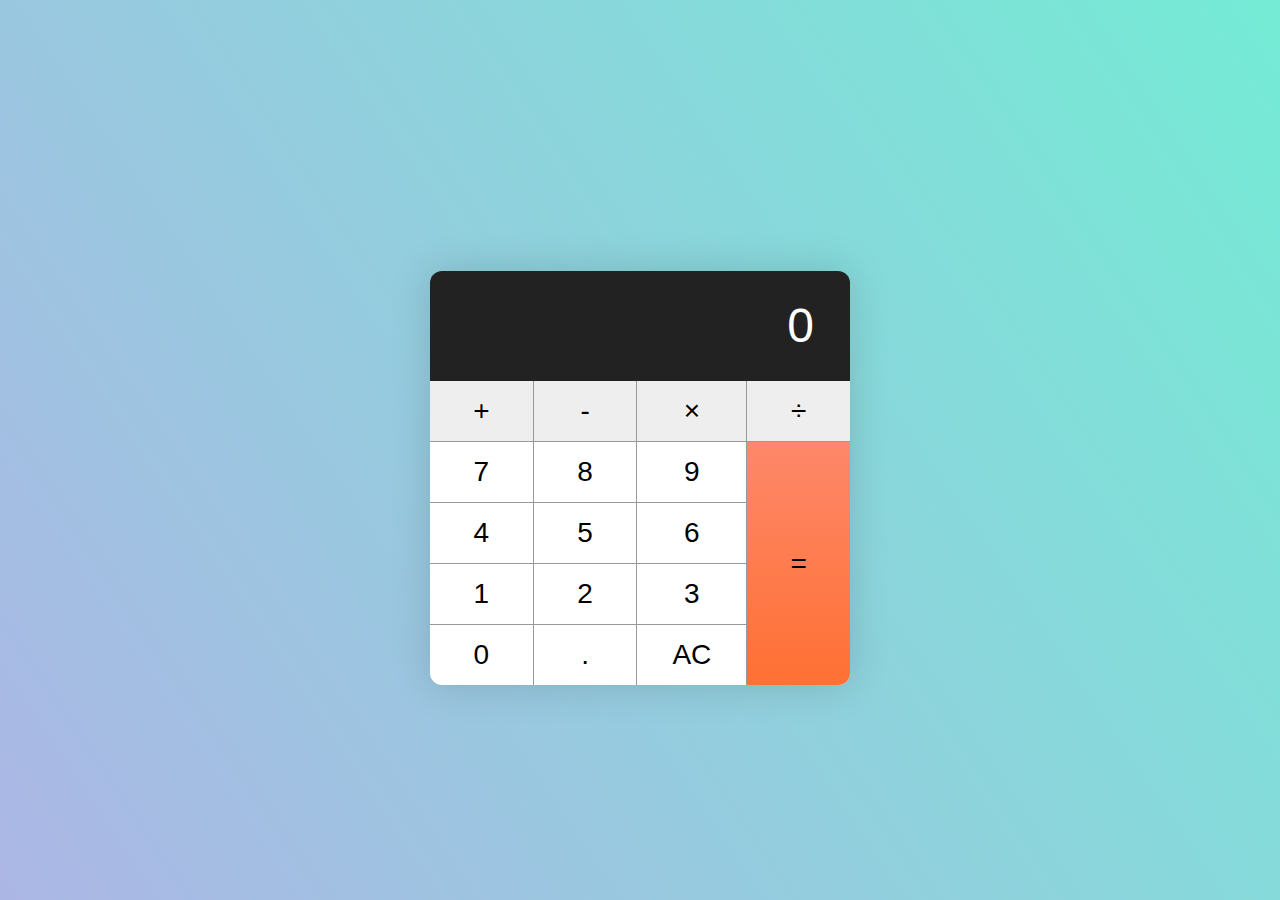
<file: Calculator/index.html>
<!DOCTYPE html>
<html lang="en">
<head>
    <meta charset="UTF-8">
    <meta name="viewport" content="width=device-width, initial-scale=1.0">
    <meta http-equiv="X-UA-Compatible" content="ie=edge">
    <title>Calculator</title>
    <link rel="stylesheet" href="style.css">
</head>
<body>
        <div class="calculator">
            <div class="calculator__display">0</div>
            <div class="calculator__keys">
                    <button class="key--operator" data-action="add">+</button>
                    <button class="key--operator" data-action="subtract">-</button>
                    <button class="key--operator" data-action="multiply">&times;</button>
                    <button class="key--operator" data-action="divide">÷</button>
                    <button>7</button>
                    <button>8</button>
                    <button>9</button>
                    <button>4</button>
                    <button>5</button>
                    <button>6</button>
                    <button>1</button>
                    <button>2</button>
                    <button>3</button>
                    <button>0</button>
                    <button data-action="decimal">.</button>
                    <button data-action="clear">AC</button>
                    <button class="key--equal" data-action="calculate">=</button>
                </div>
            </div>
        <script src="app.js"></script>
    </body>
</html>
</file>
<file: Calculator/style.css>
fhtml {
  box-sizing: border-box;
}

*,
*::before,
*::after {
  box-sizing: inherit;
}

body {
  margin: 0;
}

/* Responsive Images */

embed,
iframe,
img,
object,
video {
  max-width: 100%;
}

h1,
h2,
h3,
h4,
h5,
h6,
ul,
ol,
li,
p,
pre,
blockquote,
figure,
hr {
  margin: 0;
  padding-right: 0;
  padding-left: 0;
}

a {
  text-decoration: none;
}

a:focus {
  outline: none;
}

h1,
h2,
h3,
h4,
h5,
h6 {
  display: block;
}

/* Removes all decimals and discs from lists */

ol,
ul {
  list-style: none;
}

/* 
 * Completely resets form items
 * ----------------------------
 * Super hard reset that removes all borders
 * and radiuses of all form items (including
 * checkboxes and radios)
 */

input,
textarea,
button {
  border: 0;
  border-radius: 0;
  background-color: transparent;
  font-size: inherit;
  font-family: inherit;
  font-weight: inherit;
  outline: none;
  appearance: none;
  text-align: left;
}

input:hover,
input:active,
input:focus,
textarea:hover,
textarea:active,
textarea:focus,
button:hover,
button:active,
button:focus {
  outline: none;
}

:root {
  font-family: Helvetica, Arial, sans-serif;
}

html {
  font-size: 175%;
  font-weight: 300;
  line-height: 1.3;
}

body {
  align-items: center;
  background-image: linear-gradient(236deg, #74ebd5, #acb6e5);
  display: flex;
  height: 100vh;
  justify-content: center;
}

.container {
  max-width: 20em;
}

.container > p {
  text-align: center;
}

.calculator {
  border-radius: 12px;
  box-shadow: 0 0 40px 0px rgba(0, 0, 0, 0.15);
  margin-left: auto;
  margin-right: auto;
  margin-top: 2em;
  max-width: 15em;
  overflow: hidden;
}

.calculator__display {
  background-color: #222222;
  color: #fff;
  font-size: 1.714285714em;
  padding: 0.5em 0.75em;
  text-align: right;
}

.calculator__keys {
  background-color: #999;
  display: grid;
  grid-gap: 1px;
  grid-template-columns: repeat(4, 1fr);
}

.calculator__keys > * {
  background-color: #fff;
  padding: 0.5em 1.25em;
  position: relative;
  text-align: center;
}

.calculator__keys > *:active::before,
.calculator__keys > .is-depressed::before {
  background-color: rgba(0, 0, 0, 0.2);
  bottom: 0;
  box-shadow: 0 0 6px 0 rgba(0, 0, 0, 0.5) inset;
  content: "";
  left: 0;
  opacity: 0.3;
  position: absolute;
  right: 0;
  top: 0;
  z-index: 1;
}

.key--operator {
  background-color: #eee;
}

.key--equal {
  background-image: linear-gradient(to bottom, #fe886a, #ff7033);
  grid-column: -2;
  grid-row: 2 / span 4;
}
</file>
